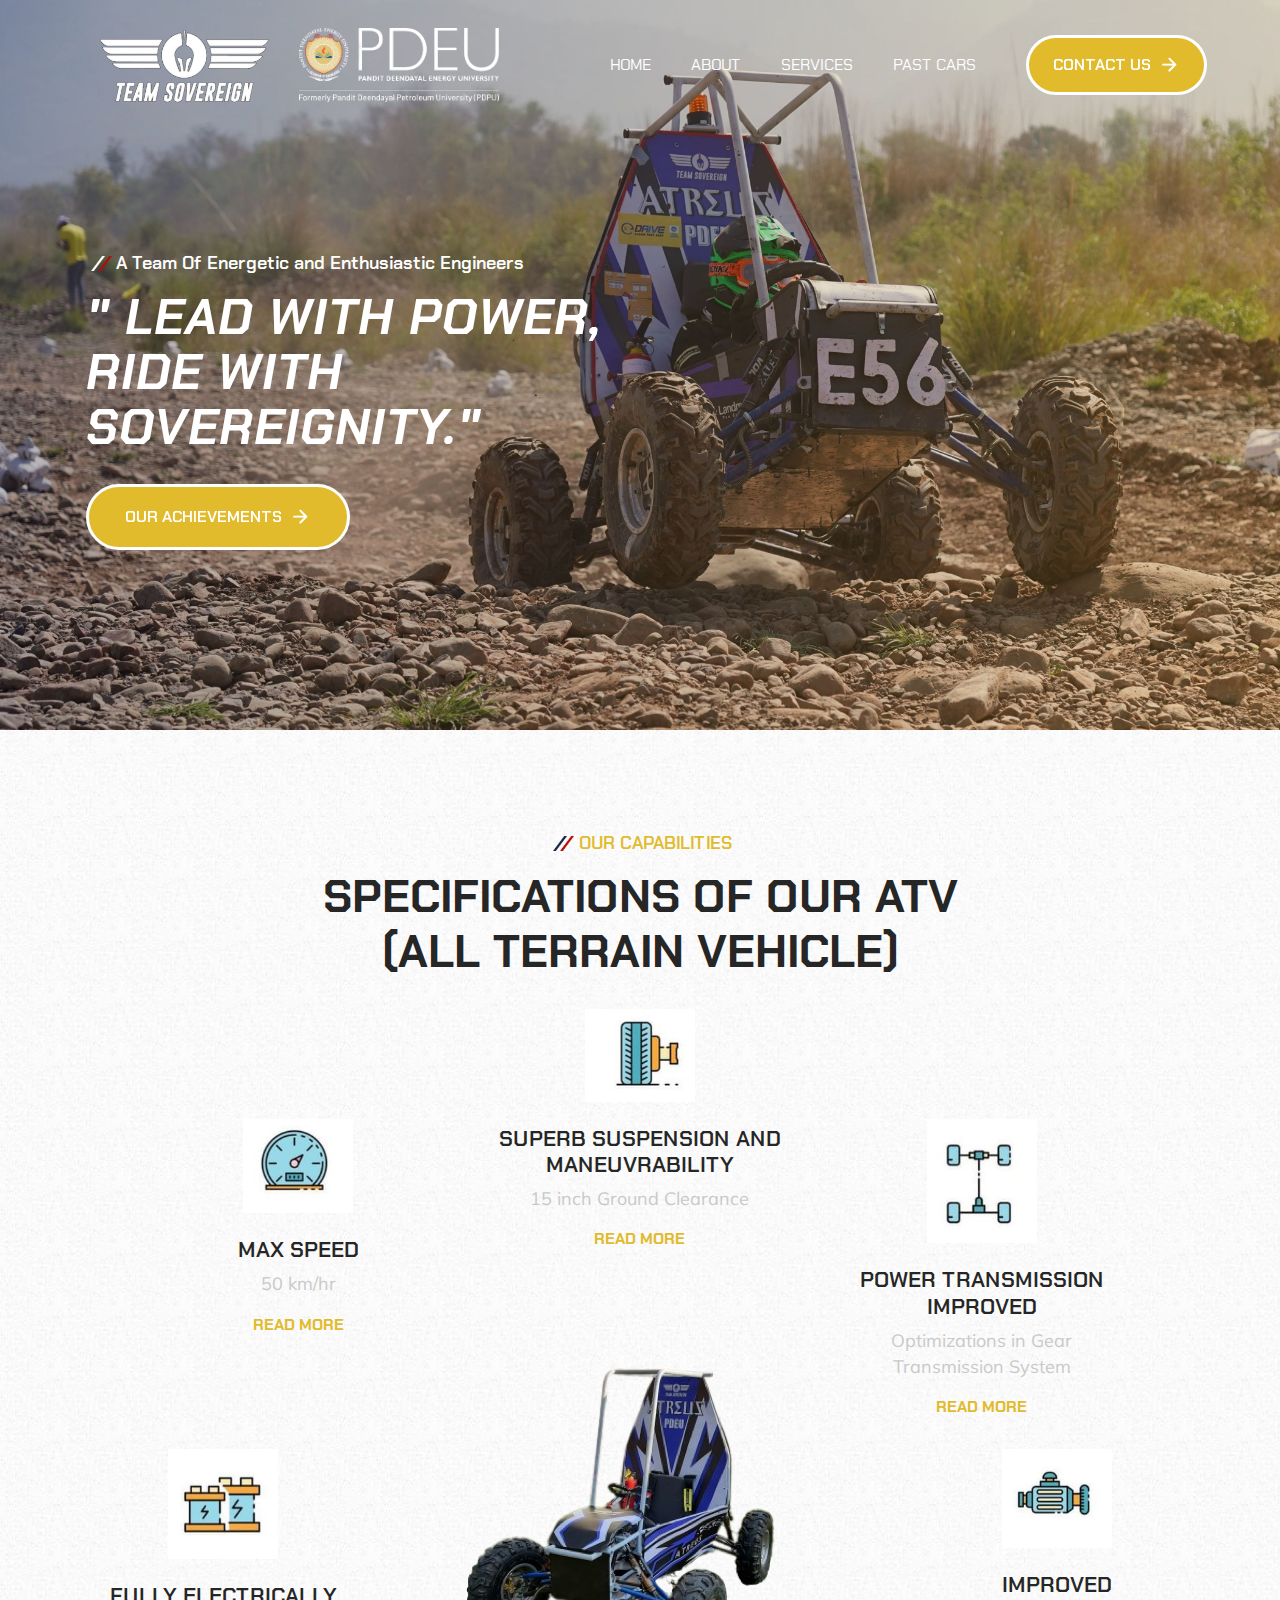
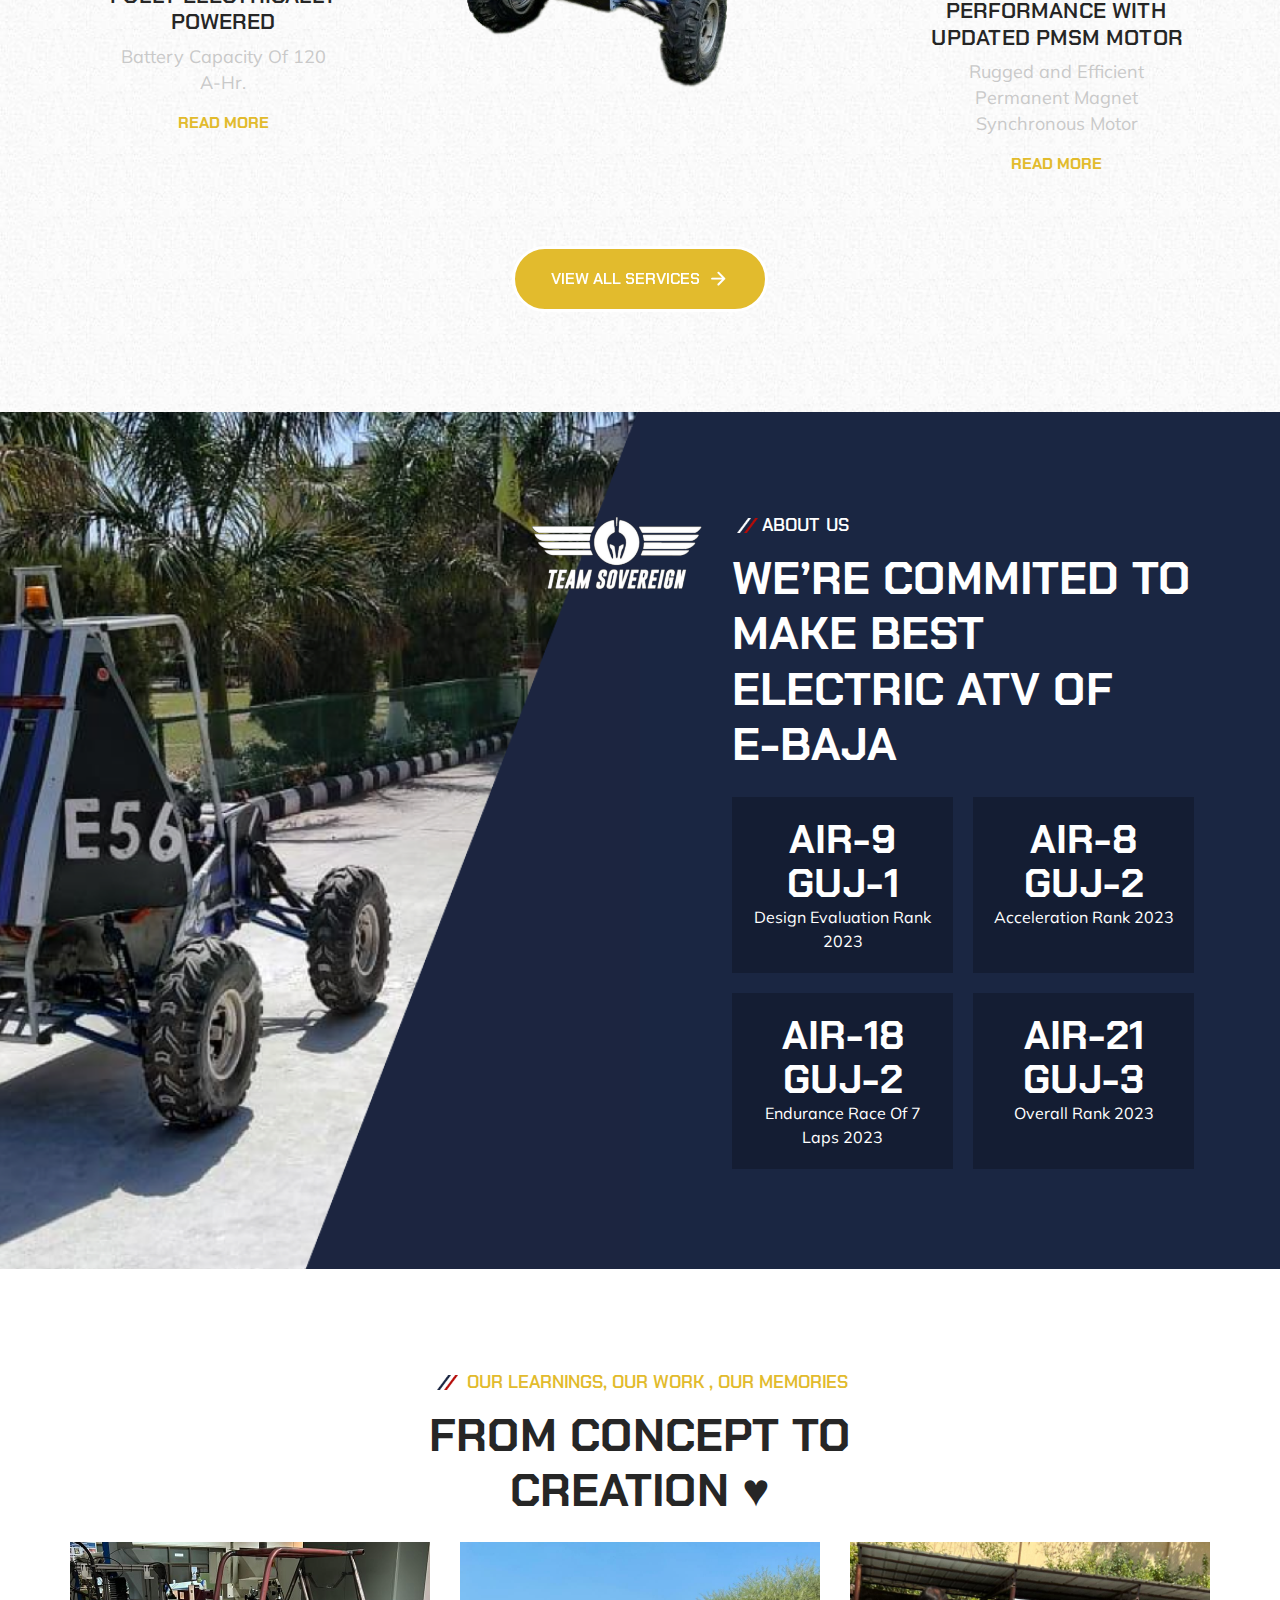
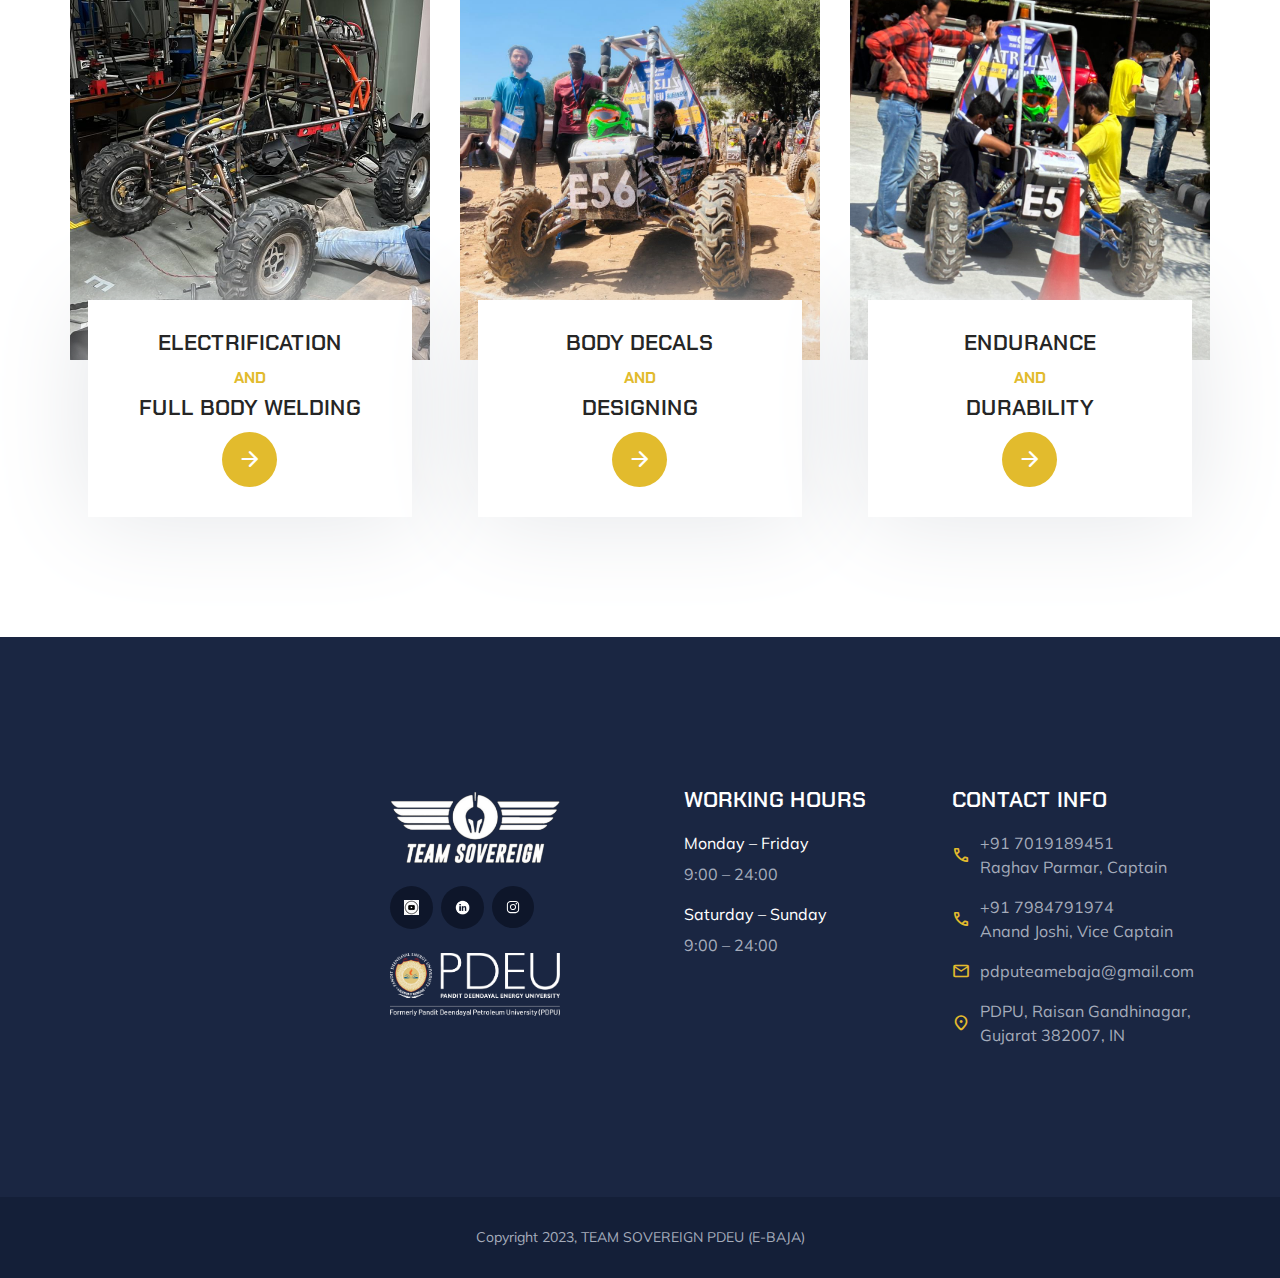
<file: index.html>
<!DOCTYPE html>
<html lang="en">

<head>
  <meta charset="UTF-8">
  <meta http-equiv="X-UA-Compatible" content="IE=edge">
  <meta name="viewport" content="width=device-width, initial-scale=1.0">

  <!-- 
    - primary meta tags
  -->
  <title>TEAM SOVEREIGN</title>
  <meta name="title" content="TEAM SOVEREIGN">
  <meta name="description" content="MADE BY TEAM SOVEREIGN">

  <!-- 
    - favicon
  -->
  <!-- <link rel="shortcut icon" href="newsite/newsite/Archive/assets/images/logo.png" type="image/png+xml"> -->

  <!-- 
    - google font link
  -->
  <link rel="preconnect" href="https://fonts.googleapis.com">
  <link rel="preconnect" href="https://fonts.gstatic.com" crossorigin>
  <link href="https://fonts.googleapis.com/css2?family=Chakra+Petch:wght@400;600;700&family=Mulish&display=swap"
    rel="stylesheet">

  <!-- 
    - material icon font
  -->
  <link rel="stylesheet"
    href="https://fonts.googleapis.com/css2?family=Material+Symbols+Rounded:opsz,wght,FILL,GRAD@40,600,0,0" />

  <!-- 
    - custom css link
  -->
  <link rel="stylesheet" href="style.css">

  <!-- 
    - preload images
  -->
  <link rel="preload" as="image" href="hero-banner.png">
  <link rel="preload" as="image" href="hero-bg.jpg">

</head>

<body>

  <!-- 
    - #HEADER
  -->

  <header class="header">
    <div class="container">

      <a href="#" class="logo">
        <img src="logo.png" width="128" height="63" alt="456">
      </a>
      <a href="https://www.pdpu.ac.in/">
        <img src="PDEU Logo 2021 (2) white.png" width="200" height="96" alt="456">
      </a>


      <nav class="navbar" data-navbar>
        <ul class="navbar-list">

          <li>
            <a href="index.html" class="navbar-link">Home</a>
          </li>

          <li>
            <a href="about.html" class="navbar-link">About</a>
          </li>

          <li>
            <a href="#" class="navbar-link">Services</a>
          </li>

          <li>
            <a href="Cars.html" class="navbar-link">Past Cars</a>
          </li>

          

        </ul>
      </nav>

      <a href="#footer" class="btn btn-primary">
        <span class="span">Contact Us</span>

        <span class="material-symbols-rounded">arrow_forward</span>
      </a>

      <button class="nav-toggle-btn" aria-label="toggle menu" data-nav-toggler>
        <span class="nav-toggle-icon icon-1"></span>
        <span class="nav-toggle-icon icon-2"></span>
        <span class="nav-toggle-icon icon-3"></span>
      </button>

    </div>
  </header>





  <main>
    <article>

      <!-- 
        - #HERO
      -->

      <section class="hero has-bg-image" aria-label="home" style="background-image: url('image-hero.jpg')">
        <div class="container">

          <div class="hero-content">

            <p class="section-subtitle :dark">A Team Of Energetic and Enthusiastic Engineers</p>

            <h1 class="h1 section-title"><i>" Lead With Power, Ride With Sovereignity."</i></h1>

            <p class="section-text">
              
            </p>

            <a href="#achive" class="btn">
              <span class="span">Our Achievements</span>

              <span class="material-symbols-rounded">arrow_forward</span>
            </a>

          </div>

          <!-- <figure class="hero-banner" style="--width: 1228; --height: 789;">
            <img src="./assets/images/over.png" width="1228" height="789" alt="red motor vehicle"
              class="move-anim">
          </figure> -->

        </div>
      </section>

      
      <!-- <section class="sponsors-bar">
        <div class="container">
          <div class="sponsors-content">
            <h3 class="sponsors-heading">Our Sponsors</h3>
            <div class="sponsors-scroll">
              <div class="sponsors-images">
                 Add your sponsor images here -->
                <!-- <img src="./assets/images/logo1.png" alt="Sponsor 1">
                <img src="./assets/images/logo1.png" alt="Sponsor 2">
                <img src="./assets/images/logo1.png" alt="Sponsor 4">
                <img src="./assets/images/logo1.png" alt="Sponsor 5">
                <img src="./assets/images/logo1.png" alt="Sponsor 6">
                 Add more sponsor images as needed -->
              <!-- </div>
            </div>
          </div>
        </div>
      </section>
    --> 


      <!-- 
        - #SERVICE
      -->

      <section class="section service has-bg-image" aria-labelledby="service-label"
        style="background-image: url('service-bg.jpg')">
        <div class="container">

          <p class="section-subtitle :light" id="service-label">Our Capabilities</p>

          <h2 class="h2 section-title">Specifications Of Our ATV (All Terrain Vehicle)</h2>

          <ul class="service-list">

            <li>
              <div class="service-card">

                <figure class="card-icon">
                  <img src="speed.jpeg" width="110" height="110" loading="lazy" alt="Max Speed">
                </figure>

                <h3 class="h3 card-title">Max Speed</h3>

                <p class="card-text">
                  50 km/hr
                </p>

                <a href="#" class="btn-link">Read more</a>

              </div>
            </li>

            <li>
              <div class="service-card">

                <figure class="card-icon">
                  <img src="camber (1).jpeg" width="110" height="110" loading="lazy" alt="SUPERB SUSPENSION AND Maneuvrability">
                </figure>

                <h3 class="h3 card-title">SUPERB SUSPENSION AND MANEUVRABILITY</h3>
                <p class="card-text">
                  15 inch Ground Clearance
                </p>

                <a href="#" class="btn-link">Read more</a>

              </div>
            </li>

            <li>
              <div class="service-card">

                <figure class="card-icon">
                  <img src="POWER TRAIN.jpeg" width="110" height="110" loading="lazy" alt="BETTER POWER TRANSMISSION">
                </figure>

                <h3 class="h3 card-title">POWER TRANSMISSION IMPROVED</h3>

                <p class="card-text">
                  Optimizations in Gear Transmission System
                </p>

                <a href="#" class="btn-link">Read more</a>

              </div>
            </li>

            <li>
              <div class="service-card">

                <figure class="card-icon">
                  <img src="battery.jpeg" width="110" height="110" loading="lazy"
                    alt="Battery Repair">
                </figure>

                <h3 class="h3 card-title">Fully Electrically Powered</h3>

                <p class="card-text">
                  Battery Capacity Of  120 A-Hr.
                </p>

                <a href="#" class="btn-link">Read more</a>

              </div>
            </li>

            <li class="service-banner">
              <img src="services-5.png" width="646" height="380" loading="lazy" alt="Red Car"
                class="move-anim">
            </li>

            <li>
              <div class="service-card">

                <figure class="card-icon">
                  <img src="motor.jpeg" width="110" height="110" loading="lazy"
                    alt="PMSM MOTOR">
                </figure>

                <h3 class="h3 card-title">IMPROVED PERFORMANCE WITH UPDATED PMSM MOTOR</h3>

                <p class="card-text">
                  Rugged and Efficient Permanent Magnet Synchronous Motor
                </p>

                <a href="#" class="btn-link">Read more</a>

              </div>
            </li>

          </ul>

          <a href="#" class="btn">
            <span class="span">View All Services</span>

            <span class="material-symbols-rounded">arrow_forward</span>
          </a>

        </div>
      </section>





      <!-- 
        - #ABOUT
      -->

      <section id="achive" class="section about has-before" aria-labelledby="about-label">
        <div class="container">

          <figure class="about-banner">
            <img src="logo.png" id="logog" width="540" height="540" loading="lazy"
              alt="vehicle repire equipments" class="w-100">
          </figure>

          <div class="about-content">

            <p class="section-subtitle :dark">About Us</p>

            <h2 class="h2 section-title">We’re Commited to make best Electric ATV Of <br> E-BAJA</h2>

            <p class="section-text">
              
            </p>

            <p class="section-text">
              
            </p>

            <ul class="about-list">

              <li class="about-item">
                <p>
                  <strong class="display-1 strong">AIR-9 GUJ-1 </strong> Design Evaluation Rank 2023
                </p>
              </li>

              <li class="about-item">
                <p>
                  <strong class="display-1 strong">AIR-8 GUJ-2</strong> Acceleration Rank 2023
                </p>
              </li>

              <li class="about-item">
                <p>
                  <strong class="display-1 strong">AIR-18 GUJ-2</strong> Endurance Race Of 7 Laps 2023
                </p>
              </li>

              <li class="about-item">
                <p>
                  <strong class="display-1 strong">AIR-21 GUJ-3</strong> Overall Rank 2023
                </p>
              </li>

            </ul>

          </div>

        </div>
      </section>





      <!-- 
        - #WORK
      -->

      <section class="section work" aria-labelledby="work-label">
        <div class="container">

          <p class="section-subtitle :light" id="work-label"> Our Learnings, Our Work , Our Memories</p>

          <h2 class="h2 section-title">FROM CONCEPT TO CREATION &hearts;</h2>

          <ul class="has-scrollbar">

            <li class="scrollbar-item">
              <div class="work-card">

                <figure class="card-banner img-holder" style="--width: 350; --height: 406;">
                  <img src="image4.jpg" width="350" height="406" loading="lazy" alt="FULL BODY WELDING"
                    class="img-cover">
                </figure>

                <div class="card-content">
                  <h3 class="h3 card-title">ELECTRIFICATION</h3>
                  <p class="card-subtitle">AND</p>

                  <h3 class="h3 card-title">FULL BODY WELDING</h3>

                  <a href="#" class="card-btn">
                    <span class="material-symbols-rounded">arrow_forward</span>
                  </a>
                </div>

              </div>
            </li>

            <li class="scrollbar-item">
              <div class="work-card">

                <figure class="card-banner img-holder" style="--width: 350; --height: 406;">
                  <img src="image1.jpg" width="350" height="406" loading="lazy" alt="INSTANT CAR REPAIRING TEAM"
                    class="img-cover">
                </figure>

                <div class="card-content">
                  <h3 class="h3 card-title">BODY DECALS</h3>
                  <p class="card-subtitle">AND</p>

                  <h3 class="h3 card-title">DESIGNING</h3>

                  <a href="#" class="card-btn">
                    <span class="material-symbols-rounded">arrow_forward</span>
                  </a>
                </div>

              </div>
            </li>

            <li class="scrollbar-item">
              <div class="work-card">

                <figure class="card-banner img-holder" style="--width: 350; --height: 406;">
                  <img src="image3.jpg" width="350" height="406" loading="lazy" alt="Battery Adjust"
                    class="img-cover">
                </figure>

                <div class="card-content">
                  <h3 class="h3 card-title">ENDURANCE </h3>
                  <p class="card-subtitle">AND </p>


                  <h3 class="h3 card-title">DURABILITY</h3>

                  <a href="#" class="card-btn">
                    <span class="material-symbols-rounded">arrow_forward</span>
                  </a>
                </div>

              </div>
            </li>

          </ul>

        </div>
      </section>
    </section>


    <!-- <section class="sponsors-bar">
      <div class="container">
        <div class="sponsors-content">
          <h3 class="sponsors-heading">Previous Sponsers</h3>
          <div class="sponsors-scroll">
            <div class="sponsors-images">
              Add your sponsor images here -->
              <!-- <img src="./assets/images/logo1.png" alt="Sponsor 1">
              <img src="./assets/images/logo1.png" alt="Sponsor 2">
              <img src="./assets/images/logo1.png" alt="Sponsor 4">
              <img src="./assets/images/logo1.png" alt="Sponsor 5">
              <img src="./assets/images/logo1.png" alt="Sponsor 6">
              Add more sponsor images as needed -->
            <!-- </div>
          </div>
        </div>
      </div>
    </section> -->


    </article>
  </main>





  <!-- 
    - #FOOTER
  -->

  <footer id="footer" class="footer">

    <div class="footer-top section">
      <div class="container">

        <div class="footer-brand">

          <a href="#" class="logo">
            <img src="logo.png" width="128" height="63" alt="autofix home">
          </a>

          <p class="footer-text">
             
          </p>

          <ul class="social-list">

            <li>
              <a href="https://www.youtube.com/@teamsovereignpdeu/featured" class="social-link">
                <img src="th.jpg" alt="Youtube">
              </a>
            </li>

            <li>
              <a href="https://www.linkedin.com/company/team-sovereign/" class="social-link" >
                <img src="logo_in.png" alt="Linkedin" id="linkedin_logo">
              </a>
            </li>

            <li>
              <a href="https://instagram.com/team.sovereign?igshid=MzRlODBiNWFlZA==" class="social-link">
                <img src="instagram.svg" alt="Instagram">
              </a>
            </li>
            <br>

           
            

          </ul>
          <br>
            <a href="https://www.pdpu.ac.in/" class="footer logo">
              <img src="PDEU Logo 2021 (2) white.png" alt="PDEU footer">
            </a>

        </div>

        <ul class="footer-list">

          <li>
            <p class="h3">Working Hours</p>
          </li>

          <li>
            <p class="p">Monday – Friday</p>

            <span class="span">9:00 – 24:00</span>
          </li>

          <li>
            <p class="p">Saturday – Sunday</p>

            <span class="span">9:00 – 24:00</span>
          </li>

        

        </ul>

        <ul class="footer-list">

          <li>
            <p class="h3">Contact Info</p>
          </li>

          <li>
            <a href="tel:+7019189451" class="footer-link">
              <span class="material-symbols-rounded">call</span>
              <span class="span">+91 7019189451<br>Raghav Parmar, Captain</span>
              
            </a>
          </li>
          <li>
            <a href="tel:+798479189451" class="footer-link">
              <span class="material-symbols-rounded">call</span>

              <span class="span">+91 7984791974 <br>Anand Joshi, Vice Captain</span>
             
            </a>
          </li>

          <li>
            <a href="mailto:info@autofix.com" class="footer-link">
              <span class="material-symbols-rounded">mail</span>

              <span class="span">pdputeamebaja@gmail.com</span>
            </a>
          </li>

          <li>
            <address class="footer-link address">
              <span class="material-symbols-rounded">location_on</span>

              <span class="span">PDPU, Raisan Gandhinagar, Gujarat 382007, IN</span>
            </address>
          </li>

        </ul>

      </div>

      <img src="footer-shape-3.png" width="637" height="173" loading="lazy" alt="Shape"
        class="shape shape-3 move-anim">

    </div>

    <div class="footer-bottom">
      <div class="container">

        <p class="copyright">Copyright 2023, TEAM SOVEREIGN PDEU (E-BAJA)</p>

        <!-- <img src="./assets/images/footer-shape-2.png" width="778" height="335" loading="lazy" alt="Shape"
          class="shape shape-2"> -->

        <img src="back.png" id="back" width="805" height="652" loading="lazy" alt="Red Car"
          class="shape shape-1 move-anim">

      </div>
    </div>

  </footer>





  <!-- 
    - custom js link
  -->
  <script src="script.js"></script>

</body>

</html>
</file>
<file: style.css>
/*-----------------------------------*\
  #style.css
\*-----------------------------------*/

/**
 * Copyright 2023 Team Sovereign
 */





/*-----------------------------------*\
  #CUSTOM PROPERTY
\*-----------------------------------*/

:root {

  /**
   * colors
   */

  --international-orange-engineering: #e2bb2d;
  --cadet-blue-creyola: hsl(222, 14%, 69%);
  --oxford-blue-1: hsl(222, 47%, 15%);
  --oxford-blue-2: hsl(222, 44%, 14%);
  --oxford-blue-3: hsl(222, 50%, 11%);
  --sonic-silver: hsl(0, 0%, 79%);
  --space-cadet: hsl(222, 44%, 18%);
  --pastel-pink: hsl(0, 0%, 100%);
  --eerie-black: hsl(0, 0%, 15%);
  --light-gray: hsl(123, 85%, 49%);
  --white: hsl(0, 0%, 100%);

  /**
   * typography
   */

  --ff-chakra-petch: 'Chakra Petch', sans-serif;
  --ff-mulish: 'Mulish', sans-serif;
  
  --fs-1: 3.5rem;
  --fs-2: 3rem;
  --fs-3: 2.4rem;
  --fs-4: 1.8rem;
  --fs-5: 1.4rem;
  --fs-6: 1.2rem;
  
  --fw-400: 400;
  --fw-600: 600;
  --fw-700: 700;

  /**
   * spacing
   */

  --section-padding: 60px;

  /**
   * box shadow
   */

  --shadow: 0px 0px 100px 0px hsl(216, 9%, 90%);

  /**
   * border radius
   */

  --radius-pill: 100px;
  --radius-circle: 50%;

  /**
   * transition
   */

  --transition: 0.25s ease;
  --cubic-out: cubic-bezier(0.05, 0.83, 0.52, 0.97);

}





/*-----------------------------------*\
  #RESET
\*-----------------------------------*/

*,
*::before,
*::after {
  margin: 0;
  padding: 0;
  box-sizing: border-box;
}

li { list-style: none; }

a,
img,
span,
button { display: block; }

a {
  color: inherit;
  text-decoration: none;
}

img { height: auto; }

button {
  background: none;
  border: none;
  font: inherit;
  cursor: pointer;
}


address { font-style: normal; }

html {
  font-family: var(--ff-mulish);
  font-size: 10px;
  scroll-behavior: smooth;
}

body {
  background-color: var(--white);
  color: var(--sonic-silver);
  font-size: 1.6rem;
  line-height: 1.5;
}

:focus-visible { outline-offset: 4px; }

::-webkit-scrollbar { width: 10px; }

::-webkit-scrollbar-track { background-color: hsl(0, 0%, 98%); }

::-webkit-scrollbar-thumb { background-color: hsl(0, 0%, 80%); }

::-webkit-scrollbar-thumb:hover { background-color: hsl(0, 0%, 70%); }





/*-----------------------------------*\
  #REUSED STYLE
\*-----------------------------------*/

.container { padding-inline: 16px; }

.material-symbols-rounded {
  --fs: 1em;
  font-variation-settings: 'FILL' 0, 'wght' 600, 'GRAD' 0, 'opsz' 40;
  font-size: var(--fs);
  width: 1em;
  overflow: hidden;
}

.has-bg-image {
  background-repeat: no-repeat;
  background-size: cover;
  background-position: left;
}

.section-subtitle {
  max-width: max-content;
  font-family: var(--ff-chakra-petch);
  font-size: var(--fs-5);
  font-weight: var(--fw-600);
  text-transform: uppercase;
  margin-block-end: 12px;
  margin-inline: auto;
}

.section-subtitle::before {
  content: "";
  display: inline-block;
  height: 15px;
  width: 30px;
  margin-block-end: -2px;
  background-repeat: no-repeat;
  background-size: contain;
  background-position: center;
}

.section-subtitle.\:dark { color: var(--white); }

.section-subtitle.\:dark::before { background-image: url('text-bars-light.png'); }

.section-subtitle.\:light { color: var(--international-orange-engineering); }

.section-subtitle.\:light::before { background-image: url('text-bars-dark.png'); }

.section-title { text-align: center; }

.h1,
.h2,
.h3,
.display-1 {
  font-family: var(--ff-chakra-petch);
  font-weight: var(--fw-700);
  text-transform: uppercase;
}

.display-1 { font-size: var(--fs-1); }

.h1 {
  color: var(--white);
  font-size: var(--fs-2);
  line-height: 1.1;
  letter-spacing: 1px;
}

.h2,
.h3 {
  color: var(--eerie-black);
  font-weight: var(--fw-600);
  line-height: 1.2;
}

.h2 { font-size: var(--fs-3); }

.h3 { font-size: var(--fs-4); }

.btn {
  background-color: var(--international-orange-engineering);
  color: var(--white);
  max-width: max-content;
  font-family: var(--ff-chakra-petch);
  font-weight: var(--fw-600);
  text-transform: uppercase;
  display: flex;
  align-items: center;
  gap: 8px;
  padding: 12px 20px;
  border: 3px solid white;
  border-radius: var(--radius-pill);
  transition: var(--transition);
  will-change: transform;
}

.btn:is(:hover, :focus-visible) {
  transform: translateY(-5px);
  background-color: var(--oxford-blue-3);
  border-color: var(--white);
}

.move-anim { animation: moving 2s ease-in-out infinite alternate; }

@keyframes moving {
  0% { transform: translateY(0); }
  100% { transform: translateY(10px); }
}

.section { padding-block: var(--section-padding); }

.btn-link {
  font-family: var(--ff-chakra-petch);
  text-transform: uppercase;
  color: var(--international-orange-engineering);
  font-weight: var(--fw-700);
}

.w-100 { width: 100%; }

.img-holder {
  aspect-ratio: var(--width) / var(--height);
  background-color: var(--light-gray);
  overflow: hidden;
}

.img-cover {
  width: 100%;
  height: 100%;
  object-fit: cover;
}

.has-scrollbar {
  display: flex;
  align-items: center;
  gap: 30px;
  overflow-x: auto;
  scroll-snap-type: inline mandatory;
  padding-block-end: 20px;
}

.scrollbar-item {
  min-width: 100%;
  scroll-snap-align: start;
}

.has-scrollbar::-webkit-scrollbar { height: 16px; }

.has-scrollbar::-webkit-scrollbar-track {
  background-color: var(--pastel-pink);
  border-radius: 20px;
}

.has-scrollbar::-webkit-scrollbar-thumb {
  background-color: var(--international-orange-engineering);
  border-radius: 20px;
  border: 3px solid var(--pastel-pink);
}

.has-scrollbar::-webkit-scrollbar-button { width: 15%; }





/*-----------------------------------*\
  #HEADER
\*-----------------------------------*/

.header .btn { display: none; }

.header {
  position: absolute;
  top: 0;
  left: 0;
  width: 100%;
  padding: 40px 15px;
  padding-inline-start: 40px;
  z-index: 4;
}

.header .container {
  display: flex;
  justify-content: space-between;
  align-items: center;
}

.logo img { width: 100px; }

.nav-toggle-icon {
  width: 30px;
  height: 2px;
  background-color: var(--white);
  transition: var(--transition);
}

.nav-toggle-icon:not(:last-child) { margin-block-end: 7px; }

.nav-toggle-btn.active .icon-2 {
  opacity: 0;
  transform: translateX(-10px);
}

.nav-toggle-btn.active .icon-1 { transform: rotate(45deg) translate(8px, 8px); }

.nav-toggle-btn.active .icon-3 { transform: rotate(-45deg) translate(4px, -4px); }

.navbar {
  position: absolute;
  top: 100px;
  right: 30px;
  background-color: var(--international-orange-engineering);
  min-width: max-content;
  width: 30%;
  transform: translateY(20px);
  opacity: 0;
  visibility: hidden;
  transition: 0.25s var(--cubic-out);
  z-index: 2;
}

.navbar.active {
  transform: translateY(0);
  opacity: 1;
  visibility: visible;
  transition-duration: 0.5s;
}

.navbar-link {
  font-family: var(--ff-chakra-petch);
  font-size: var(--fs-5);
  text-transform: uppercase;
  color: var(--white);
  padding: 10px 20px;
  transition: var(--transition);
}

.navbar-link:is(:hover, :focus-visible) {
  background-color: var(--white);
  color: var(--international-orange-engineering);
}




/*-----------------------------------*\
  #HERO
\*-----------------------------------*/
/*-----------------------------------*\
  #HERO
\*-----------------------------------*/

.hero {
  position: relative;
  padding-block-start: calc(var(--section-padding) + 70px);
  text-align: right; /* Change this line to align right */
  z-index: 1;
  overflow: hidden;
}

/* Rest of your HERO styles... */

.hero .container {
  display: grid;
  gap: 30px;
}

.hero .section-subtitle { text-transform: unset; }

.hero .section-text {
  color: var(--white);
  margin-block: 14px 18px;
}

.hero .btn { margin-inline: auto; }

.hero-banner { aspect-ratio: var(--width) / var(--height); }

.hero-banner img {
  position: absolute;
  bottom: 0;
  right: 0;
  width: 90%;
  z-index: -1;
}





/*-----------------------------------*\
  #SERVICE
\*-----------------------------------*/

.service-banner { display: none; }

.service { text-align: center; }

.service-list {
  gap: 0;
  margin-block-end: 40px;
}

.service-card .card-icon {
  max-width: max-content;
  margin-inline: auto;
  margin-block-end: 24px;
}

.service-card .card-text {
  line-height: 1.2;
  margin-block: 8px;
}

.service .btn { margin-inline: auto; }





/*-----------------------------------*\
  #ABOUT
\*-----------------------------------*/

.about {
  background-color: var(--space-cadet);
  color: var(--white);
  text-align: center;
}

.about .container {
  display: grid;
  gap: 50px;
}

.about .section-title { color: var(--white); }

.about .section-text:nth-child(3) { margin-block: 12px 8px; }

.about-list {
  display: grid;
  gap: 25px;
  margin-block-start: 25px;
}

.about-item {
  background-color: var(--oxford-blue-2);
  padding: 40px 20px;
  transition: var(--transition);
}

.about-item:hover {
  background-color: var(--international-orange-engineering);
  transform: translateY(-8px);
}

.about-item .strong {
  display: block;
  line-height: 1.1;
}





/*-----------------------------------*\
  #WORK
\*-----------------------------------*/

.work .container { padding-inline: 0; }

.work .section-title { margin-block-end: 24px; }

.work-card { position: relative; }

.work-card .card-content {
  background-color: var(--white);
  max-width: 90%;
  padding: 30px 10px;
  margin-block-start: -60px;
  margin-inline: auto;
  position: relative;
  text-align: center;
  box-shadow: var(--shadow);
}

.work-card .card-subtitle {
  font-family: var(--ff-chakra-petch);
  text-transform: uppercase;
  color: var(--international-orange-engineering);
  font-weight: var(--fw-700);
  margin-block-end: 5px;
}

.work-card .card-title { margin-block-end: 10px; }

.work-card .card-btn {
  background-color: var(--international-orange-engineering);
  color: var(--white);
  font-size: 2rem;
  margin-inline: auto;
  width: 38px;
  height: 38px;
  display: grid;
  place-items: center;
  border-radius: var(--radius-circle);
}





/*-----------------------------------*\
  #FOOTER
\*-----------------------------------*/

.footer { color: var(--cadet-blue-creyola); }

.footer .shape { display: none; }

.footer-top { background-color: var(--space-cadet); }

.footer-top .container {
  display: grid;
  gap: 40px;
}

.footer-text { margin-block: 18px 20px; }

.social-list {
  display: flex;
  gap: 8px;
}

.social-link {
  background-color: var(--oxford-blue-3);
  padding: 14px;
  border-radius: var(--radius-circle);
  transition: var(--transition);
}

#linkedin_logo{
  width: 15px;
  height: 15px;
}
.social-link:is(:hover, :focus-visible) {
  background-color: var(--international-orange-engineering);
  transform: translateY(-5px);
}

.footer .h3 {
  color: var(--white);
  margin-block-end: 18px;
}

.footer-list .p {
  color: var(--white);
  font-weight: var(--fw-400);
  margin-block-end: 7px;
}

.footer-list li:not(:first-child) { margin-block-start: 16px; }

.footer-link {
  display: flex;
  align-items: center;
  gap: 10px;
}

.footer-link:is(:hover, :focus-visible) { color: var(--international-orange-engineering); }

.footer-link .material-symbols-rounded {
  flex-shrink: 0;
  font-size: 1.8rem;
  color: var(--international-orange-engineering);
}

.footer-bottom {
  background-color: var(--oxford-blue-1);
  padding-block: 20px;
}

.copyright {
  text-align: center;
  font-size: var(--fs-6);
}





/*-----------------------------------*\
  #MEDIA QUERIES
\*-----------------------------------*/

/**
 * responsive for large than 575px screen
 */

@media (min-width: 575px) {

  /**
   * CUSTOM PROPERTY
   */

  :root {

    /**
     * typography
     */

    --fs-2: 4rem;
    --fs-3: 2.8rem;
    --fs-4: 2rem;

  }



  /**
   * REUSED STYLE
   */

  .container {
    max-width: 540px;
    width: 100%;
    margin-inline: auto;
  }

  .section-subtitle { --fs-5: 1.6rem; }

  .h2 { font-weight: var(--fw-700); }



  /**
   * HERO
   */

  .hero .container { max-width: unset; }

  .hero-content {
    max-width: 520px;
    margin-inline: auto;
  }

  .hero .section-text { font-size: 1.8rem; }



  /**
   * SERVICE
   */

  .service .section-title { margin-block-end: 30px; }

  .service-list {
    display: grid;
    grid-template-columns: 1fr 1fr;
    gap: 30px;
    margin-block-end: 40px;
  }

  

  /**
   * ABOUT
   */

  .about-list {
    grid-template-columns: 1fr 1fr;
    gap: 20px;
  }

  .about-item { padding-block: 20px; }



  /**
   * WORK
   */

  .scrollbar-item { min-width: calc(50% - 15px); }



  /**
   * FOOTER
   */

  .footer-top {
    position: relative;
    overflow: hidden;
  }

  .footer-top .container { grid-template-columns: 1fr 1fr; }

  .footer .shape-3 {
    display: block;
    position: absolute;
    bottom: -30px;
    right: 0;
  }

}





/**
 * responsive for large than 768px screen
 */

@media (min-width: 768px) {

  /**
   * CUSTOM PROPERTY
   */

  :root {

    /**
     * typography
     */

    --fs-1: 4rem;
    --fs-2: 5rem;
    --fs-3: 3.4rem;

  }



  /**
   * REUSED STYLE
   */

  .container,
  .hero-content { max-width: 720px; }

  .btn { padding: 16px 32px; }

  .section-subtitle { --fs-5: 1.8rem; }

  .section-title:not(.h1) {
    max-width: 500px;
    margin-inline: auto;
  }



  /**
   * HERO
   */

  .hero { --section-padding: 120px; }

  .hero .section-text { margin-block-end: 30px; }



  /**
   * SERVICE
   */

  .service-banner {
    display: block;
    position: relative;
  }

  .service-list { grid-template-columns: repeat(3, 1fr); }

  .service-banner img {
    position: absolute;
    top: 0;
    left: -25%;
    margin-block-start: 15%;
    width: 150%;
    transform-origin: top;
  }



  /**
   * ABOUT
   */
   
  .about-banner { max-width: max-content; }

  .about-banner,
  .about .section-text { margin-inline: auto; }

  .about .section-text { max-width: 520px; }



  /**
   * FOOTER
   */

  .footer-top .container { grid-template-columns: 1fr 0.9fr 0.9fr; }

  .copyright { --fs-6: 1.4rem; }

}





/**
 * responsive for large than 992px screen
 */

@media (min-width: 992px) {

  /**
   * CUSTOM PROPERTY
   */

  :root {

    /**
     * typography
     */

    --fs-2: 4.4rem;
    --fs-3: 3.8rem;
    --fs-4: 2.2rem;

    /**
     * spacing
     */

    --section-padding: 100px;

  }



  /**
   * REUSED STYLE
   */

  .container { max-width: 960px; }

  .section-text,
  .card-text { font-size: 1.8rem; }



  /**
   * HEADER
   */

  .nav-toggle-btn { display: none; }

  .header .container { gap: 30px; }

  .navbar,
  .navbar.active {
    all: unset;
    display: block;
    margin-inline-start: auto;
  }

  .navbar-list { display: flex; }

  .navbar-link {
    position: relative;
    font-size: unset;
  }

  .navbar-link:is(:hover, :focus-visible) {
    background: none;
    color: var(--white);
  }

  .navbar-link::after {
    content: url("nav-before-img.png");
    position: absolute;
    bottom: -8px;
    left: 50%;
    transform: translateX(-50%);
    opacity: 0;
  }

  .navbar-link:is(:hover, :focus-visible)::after { opacity: 1; }

  .header .btn {
    display: flex;
    padding: 12px 24px;
    font-size: var(--fs-5);
  }



  /**
   * HERO
   */

  .hero {
    text-align: left;
    padding-block-end: 80px;
  }

  .hero .container {
    max-width: 960px;
    grid-template-columns: 1fr 1fr;
  }

  .hero :is(.section-subtitle, .btn) { margin-inline: 0; }

  .hero .section-title { text-align: left; }

  .hero-banner img { width: 55%; }



  /**
   * SERVICE
   */

  .service-card .card-text {
    padding-inline: 25px;
    line-height: 1.45;
    margin-block-end: 15px;
  }

  .service-list li:nth-child(-2n+3) { margin-block-start: 90px; }

  .service-list li:nth-child(4) { margin-inline-end: 60px; }

  .service-list li:nth-child(6) { margin-inline-start: 60px; }

  .service-banner img {
    left: -55%;
    margin-block-start: -30%;
    width: 210%;
  }



  /**
   * ABOUT
   */

  .about {
    position: relative;
    z-index: 1;
  }

  .about,
  .about .section-title { text-align: left; }

  .about .container {
    grid-template-columns: 1fr 0.75fr;
    gap: 30px;
  }

  .about .section-subtitle { margin-inline: 0; }

  .about-banner,
  .about-banner .w-100 { margin-inline: auto 0; }

  .about-banner .w-100 { width: 40%; }

  .about-item { text-align: center; }

  .about::before {
    content: "";
    position: absolute;
    top: 0;
    left: 0;
    width: 50%;
    height: 100%;
    background-image: url('blue_im.png');
    background-repeat: no-repeat;
    background-size: cover;
    background-position: right;
    z-index: -1;
  }

  /**
  
  Svroller Sponser

  **/
  /* CSS for Sponsors Bar */

#back {
  width: 40%; /* Make the image responsive */
  height: auto; /* Ensure the image maintains its aspect ratio */
}

.sponsors-bar {
  background-color: #ffff;
  padding: 20px 0;
  color: black;
  font-style: normal;
  /* Increase the width as needed */
  width: 100%;
  /* Add some margin for better spacing */
  margin: 20px 0;
  /* Center the sponsor bar */
  display: flex;
  justify-content: center;
  align-items: center;
}
#logog{
  width: auto;
  height: 80px;
}
.sponsors-content {
  text-align: center;
}

.sponsors-heading {
  font-size: 24px;
  margin-bottom: 10px;
}

.sponsors-scroll {
  overflow: hidden;
}

.sponsors-images {
  white-space: nowrap;
  animation: scroll 10s linear infinite;
}

.sponsors-images img {
  display: inline-block;
  margin: 0 20px; /* Adjust the margin as needed to space out the sponsor logos */
  max-width: 100%; /* Make the images responsive */
  height: auto; /* Ensure the aspect ratio is maintained */
}

@keyframes scroll {
  0% {
    transform: translateX(100%);
  }
  100% {
    transform: translateX(-100%);
  }
}

/* Media query for screens with a maximum width of 768px */
@media (max-width: 768px) {
  .sponsors-images img {
    margin: 0 10px; /* Reduce the margin for smaller screens */
  }
}


  /**
   * WORK
   */

  .has-scrollbar { overflow-x: visible; }

  .scrollbar-item { min-width: calc(33.33% - 20px); }

}





/**
 * responsive for large than 1200px screen
 */

@media (min-width: 1200px) {

  /**
   * CUSTOM PROPERTY
   */

  :root {

    /**
     * typography
     */

    --fs-2: 5rem;
    --fs-3: 4.6rem;

  }



  /**
   * REUSED STYLE
   */

  .container,
  .hero .container { max-width: 1140px; }

  .btn { padding: 18px 36px; }

  .btn .material-symbols-rounded { --fs: 1.3em; }



  /**
   * HEADER
   */

  .header { padding-block: 25px; }

  .logo img { width: 170px; }

  .header .btn {
    font-size: unset;
    padding-block: 15px;
  }



  /**
   * HERO
   */

  .hero { padding-block: 250px 180px; }

  .hero .container { grid-template-columns: 1fr 0.9fr; }

  .hero .section-text {
    font-size: 2rem;
    padding-inline-end: 120px;
  }

  .hero-banner img { width: 70%; }



  /**
   * SERVICE
   */

  .service .section-title { max-width: 700px; }

  .service-list { margin-block-end: 70px; }

  .service-list li:nth-child(2) .card-text {
    padding-inline: 50px;
  }

  .service-list li:nth-child(-2n+3) {
    margin-block-start: 110px;
  }

  .service-list li:is(:nth-child(1), :nth-child(6)) {
    margin-inline-start: 75px;
  }

  .service-list li:is(:nth-child(3), :nth-child(4)) {
    margin-inline-end: 75px;
  }

  .service-banner img {
    width: max-content;
    left: -41%;
  }



  /**
   * WORK
   */

  .work-card .card-btn {
    font-size: 2.4rem;
    width: 55px;
    height: 55px;
  }



  /**
   * FOOTER
   */

  .footer-top { padding-block: 150px; }

  .footer-top .container { padding-inline-start: 25%; }

  .footer-bottom {
    position: relative;
    padding-block: 30px;
    z-index: 1;
  }

  .footer :is(.shape-1, .shape-2) {
    display: block;
    position: absolute;
    bottom: 0;
    width: 50%;
    pointer-events: none;
    z-index: -1;
  }

  .footer .shape-1 { left: -100px; }

  .footer .shape-2 { left: -50px; }

}





/**
 * responsive for large than 1400px screen
 */

@media (min-width: 1400px) {

  /**
   * CUSTOM PROPERTY
   */

  :root {

    /**
     * typography
     */

    --fs-2: 6rem;

    /**
     * spacing
     */

    --section-padding: 140px;

  }



  /**
   * REUSED STYLE
   */

  :is(.header, .hero) .container { max-width: 1280px; }

  .section-subtitle::before {
    height: 20px;
    margin-inline-end: 5px;
  }



  /**
   * HEADER
   */

  .header .btn { padding: 18px 36px; }



  /**
   * HERO
   */

  .hero { padding-block: 280px; }

  .hero .section-text { padding-inline-end: 90px; }

  .hero-banner img { width: 75%; }



  /**
   * ABOUT
   */

  .about::before { width: 55%; }

  .about-banner .w-100 { width: 80%; }



  /**
   * FOOTER
   */

  .footer-top .container { padding-inline-start: 20%; }

}
</file>
